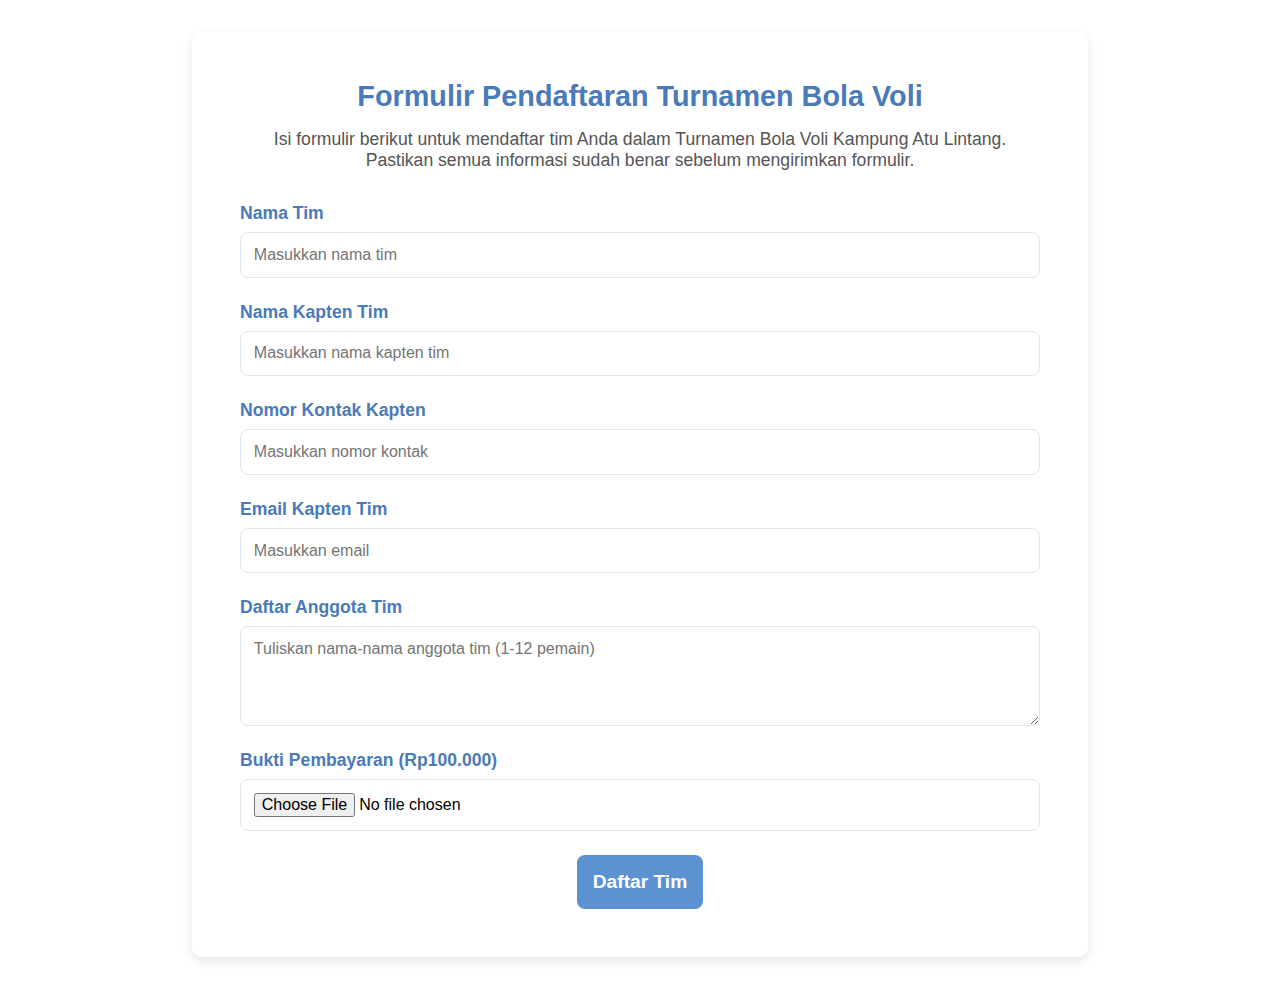
<file: register.html>
<!DOCTYPE html>
<html lang="en">
<head>
    <meta charset="UTF-8">
    <meta name="viewport" content="width=device-width, initial-scale=1.0">
    <link rel="stylesheet" href="register.css">
    <title>Formulir Pendaftaran</title>
</head>
<body>
    <section id="registration">
        <article>
            <h2>Formulir Pendaftaran Turnamen Bola Voli</h2>
            <p>Isi formulir berikut untuk mendaftar tim Anda dalam Turnamen Bola Voli Kampung Atu Lintang. Pastikan semua informasi sudah benar sebelum mengirimkan formulir.</p>
            <form action="#" method="POST">
                <div class="form-group">
                    <label for="team-name">Nama Tim</label>
                    <input type="text" id="team-name" name="team-name" required placeholder="Masukkan nama tim">
                </div>
                
                <div class="form-group">
                    <label for="captain-name">Nama Kapten Tim</label>
                    <input type="text" id="captain-name" name="captain-name" required placeholder="Masukkan nama kapten tim">
                </div>
    
                <div class="form-group">
                    <label for="contact">Nomor Kontak Kapten</label>
                    <input type="tel" id="contact" name="contact" required placeholder="Masukkan nomor kontak" pattern="[0-9]{10,15}" title="Nomor telepon harus berisi antara 10 hingga 15 digit">
                </div>
    
                <div class="form-group">
                    <label for="email">Email Kapten Tim</label>
                    <input type="email" id="email" name="email" required placeholder="Masukkan email">
                </div>
    
                <div class="form-group">
                    <label for="team-members">Daftar Anggota Tim</label>
                    <textarea id="team-members" name="team-members" rows="4" required placeholder="Tuliskan nama-nama anggota tim (1-12 pemain)"></textarea>
                </div>
    
                <div class="form-group">
                    <label for="payment-proof">Bukti Pembayaran (Rp100.000)</label>
                    <input type="file" id="payment-proof" name="payment-proof" accept="image/*,application/pdf" required>
                </div>
    
                <button type="submit" class="submit-btn">Daftar Tim</button>
            </form>
        </article>
    </section>
    
</body>
</html>
</file>
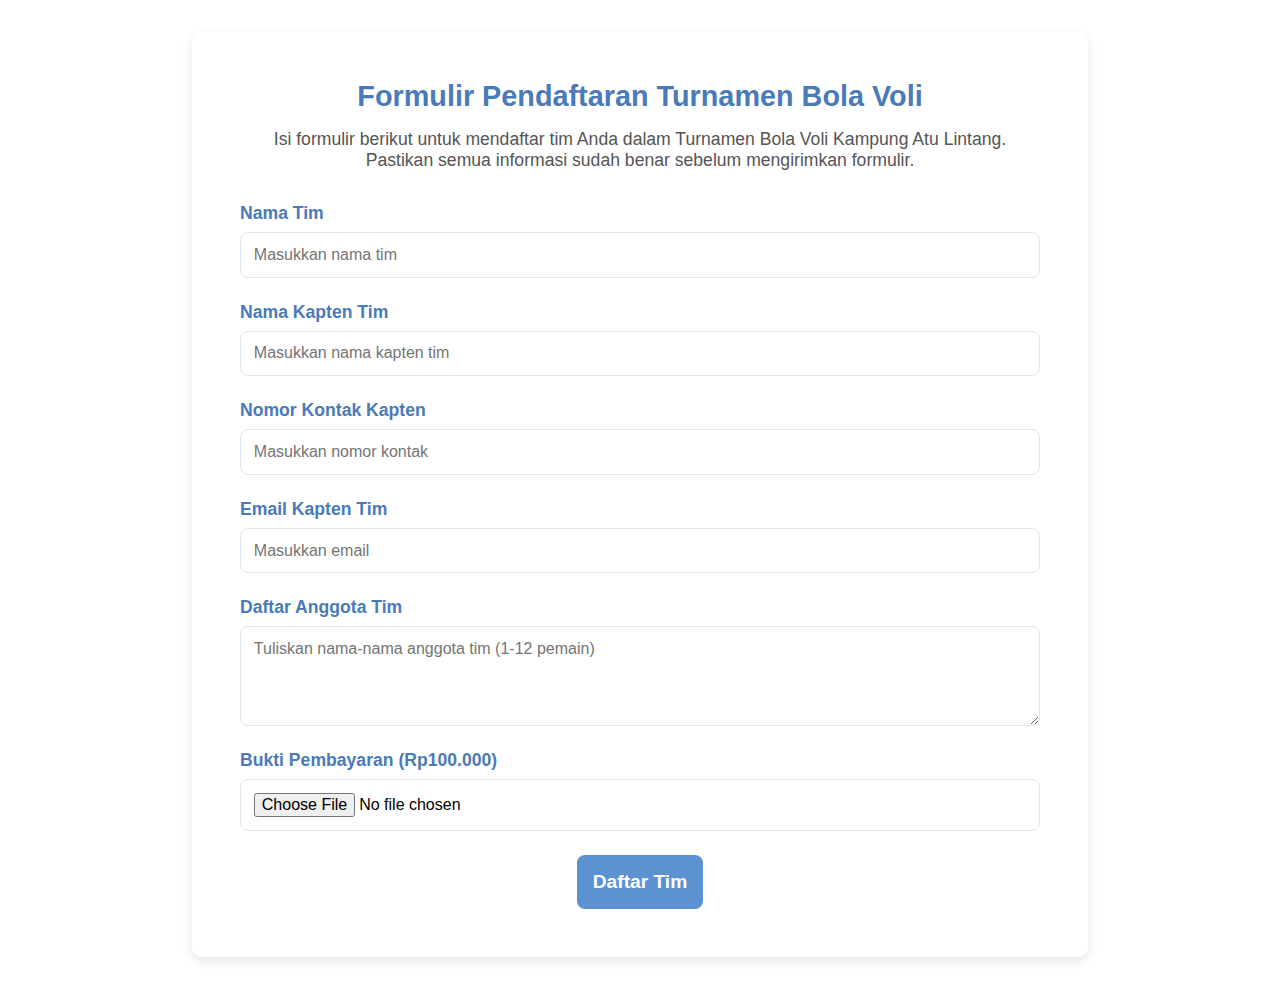
<file: html/pendaftaran.html>
<!DOCTYPE html>
<html lang="en">
<head>
    <meta charset="UTF-8">
    <meta name="viewport" content="width=device-width, initial-scale=1.0">
    <link rel="stylesheet" href="pendaftaran.css">
    <title>Formulir Pendaftaran</title>
</head>
<body>
    <section id="registration">
        <article>
            <h2>Formulir Pendaftaran Turnamen Bola Voli</h2>
            <p>Isi formulir berikut untuk mendaftar tim Anda dalam Turnamen Bola Voli Kampung Atu Lintang. Pastikan semua informasi sudah benar sebelum mengirimkan formulir.</p>
            <form action="#" method="POST">
                <div class="form-group">
                    <label for="team-name">Nama Tim</label>
                    <input type="text" id="team-name" name="team-name" required placeholder="Masukkan nama tim">
                </div>
                
                <div class="form-group">
                    <label for="captain-name">Nama Kapten Tim</label>
                    <input type="text" id="captain-name" name="captain-name" required placeholder="Masukkan nama kapten tim">
                </div>
    
                <div class="form-group">
                    <label for="contact">Nomor Kontak Kapten</label>
                    <input type="tel" id="contact" name="contact" required placeholder="Masukkan nomor kontak" pattern="[0-9]{10,15}" title="Nomor telepon harus berisi antara 10 hingga 15 digit">
                </div>
    
                <div class="form-group">
                    <label for="email">Email Kapten Tim</label>
                    <input type="email" id="email" name="email" required placeholder="Masukkan email">
                </div>
    
                <div class="form-group">
                    <label for="team-members">Daftar Anggota Tim</label>
                    <textarea id="team-members" name="team-members" rows="4" required placeholder="Tuliskan nama-nama anggota tim (1-12 pemain)"></textarea>
                </div>
    
                <div class="form-group">
                    <label for="payment-proof">Bukti Pembayaran (Rp100.000)</label>
                    <input type="file" id="payment-proof" name="payment-proof" accept="image/*,application/pdf" required>
                </div>
    
                <button type="submit" class="submit-btn">Daftar Tim</button>
            </form>
        </article>
    </section>
    
</body>
</html>
</file>
<file: register.css>
* {
    margin: 0;
    padding: 0;
    font-family: Arial, Helvetica, sans-serif;
}

section#registration {
    padding: 3rem;
    background-color: #ffffff;
    border-radius: 10px;
    box-shadow: 0 4px 12px rgba(0, 0, 0, 0.1);
    max-width: 800px;
    margin: 2rem auto;
}

section#registration h2 {
    text-align: center;
    color: #4a7ab8;
    font-size: 1.8rem;
    margin-bottom: 1rem;
}

section#registration p {
    text-align: center;
    font-size: 1.1rem;
    color: #555;
    margin-bottom: 2rem;
}

form {
    display: flex;
    flex-direction: column;
    gap: 1.5rem;
}

.form-group {
    display: flex;
    flex-direction: column;
    gap: 0.5rem;
}

.form-group label {
    font-size: 1.1rem;
    color: #4a7ab8;
    font-weight: 600;
}

.form-group input, .form-group textarea {
    padding: 0.8rem;
    font-size: 1rem;
    border: 1px solid #dde6f1;
    border-radius: 8px;
    outline: none;
    transition: border-color 0.3s;
}

.form-group input:focus, .form-group textarea:focus {
    border-color: #5c92d1;
}

textarea {
    resize: vertical;
}

.submit-btn {
    padding: 1rem;
    background-color: #5c92d1;
    color: #fff;
    border: none;
    border-radius: 8px;
    font-size: 1.2rem;
    font-weight: bold;
    cursor: pointer;
    transition: background-color 0.3s ease;
    align-self: center;
}

.submit-btn:hover {
    background-color: #4a7ab8;
}

@media (max-width: 768px) {
    section#registration {
        width: 90%;
        padding: 2rem;
    }
}
</file>
<file: html/pendaftaran.css>
* {
    margin: 0;
    padding: 0;
    font-family: Arial, Helvetica, sans-serif;
}

section#registration {
    padding: 3rem;
    background-color: #ffffff;
    border-radius: 10px;
    box-shadow: 0 4px 12px rgba(0, 0, 0, 0.1);
    max-width: 800px;
    margin: 2rem auto;
}

section#registration h2 {
    text-align: center;
    color: #4a7ab8;
    font-size: 1.8rem;
    margin-bottom: 1rem;
}

section#registration p {
    text-align: center;
    font-size: 1.1rem;
    color: #555;
    margin-bottom: 2rem;
}

form {
    display: flex;
    flex-direction: column;
    gap: 1.5rem;
}

.form-group {
    display: flex;
    flex-direction: column;
    gap: 0.5rem;
}

.form-group label {
    font-size: 1.1rem;
    color: #4a7ab8;
    font-weight: 600;
}

.form-group input, .form-group textarea {
    padding: 0.8rem;
    font-size: 1rem;
    border: 1px solid #dde6f1;
    border-radius: 8px;
    outline: none;
    transition: border-color 0.3s;
}

.form-group input:focus, .form-group textarea:focus {
    border-color: #5c92d1;
}

textarea {
    resize: vertical;
}

.submit-btn {
    padding: 1rem;
    background-color: #5c92d1;
    color: #fff;
    border: none;
    border-radius: 8px;
    font-size: 1.2rem;
    font-weight: bold;
    cursor: pointer;
    transition: background-color 0.3s ease;
    align-self: center;
}

.submit-btn:hover {
    background-color: #4a7ab8;
}

@media (max-width: 768px) {
    section#registration {
        width: 90%;
        padding: 2rem;
    }
}
</file>
